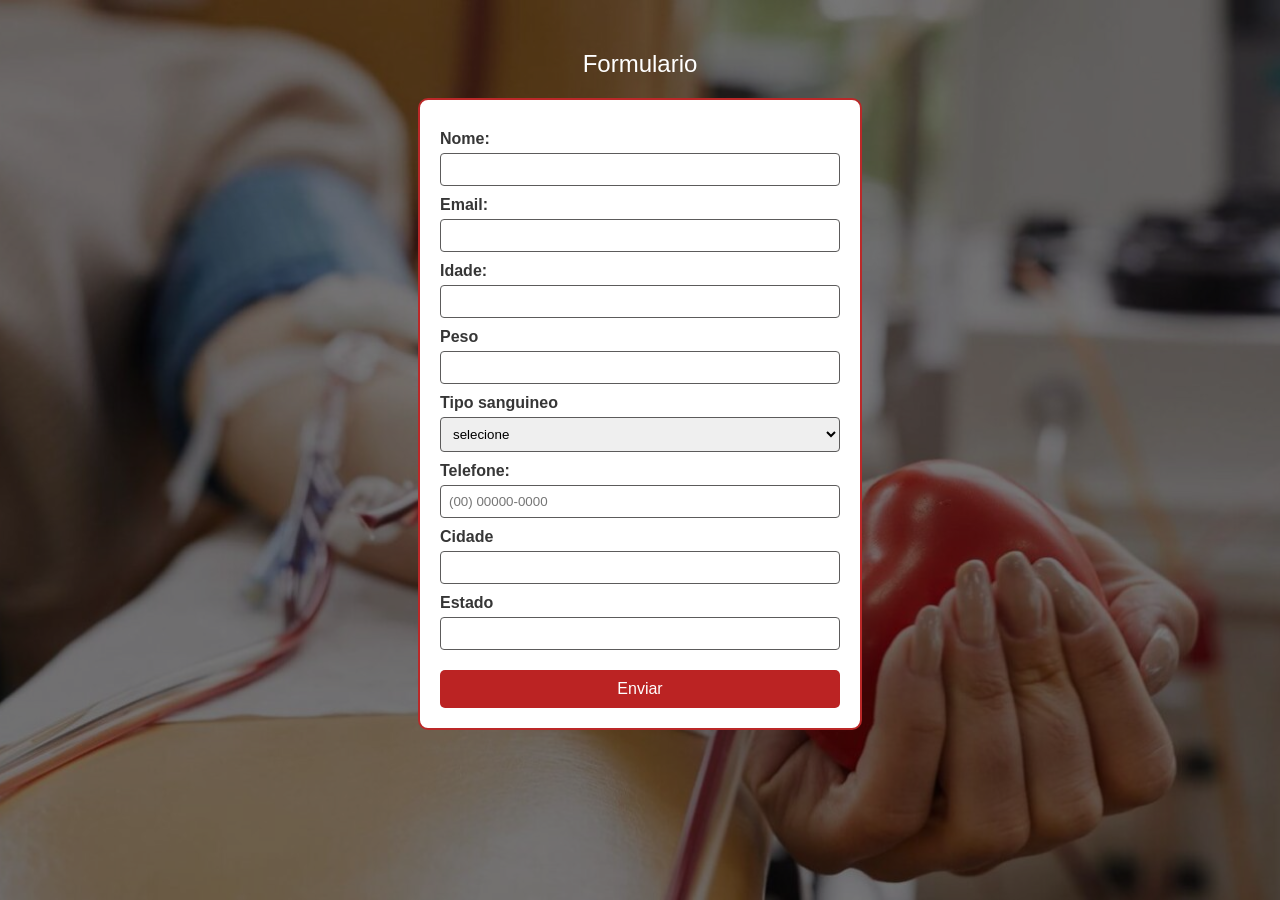
<file: index.html>
<!DOCTYPE html>
<html lang="en">
<head>
    <meta charset="UTF-8">
    <meta name="viewport" content="width=device-width, initial-scale=1.0">
    <link rel="stylesheet" href="style.css">
    <title>Doação de sangue</title>
</head>
<body>
    
    <header>Formulario</header>

    <main>
        <form id="Formulario">
            <label>Nome:</label>
            <input type="text" id="nome" required>

            <label>Email:</label>
            <input type="email" id="email" required>

            <label>Idade:</label>
            <input type="number" id="idade" required>

            <label>Peso</label>
            <input type="number" id="peso" required>

            <label>Tipo sanguineo</label>
            <select id="tipo" required>
                <option value="">selecione</option>
                <option value="a+">A+</option>
                <option value="a-">A-</option>
                <option value="b+">B+</option>
                <option value="b-">B-</option>
                <option value="ab+">AB+</option>
                <option value="ab-">AB-</option>
                <option value="o+">O+</option>
                <option value="o-">O-</option>
            </select>

            <label>Telefone:</label>
            <input type="tel" id="telefone" placeholder="(00) 00000-0000" requireds>

            <label>Cidade</label>
            <input type="text" id="cidade" required>

            <label>Estado</label>
            <input type="text" id="estado" required>

            <button type="submit" id="enviar">Enviar</button>


        </form>

    </main>
    <script src="script.js"></script>
</body>
</html>
</file>
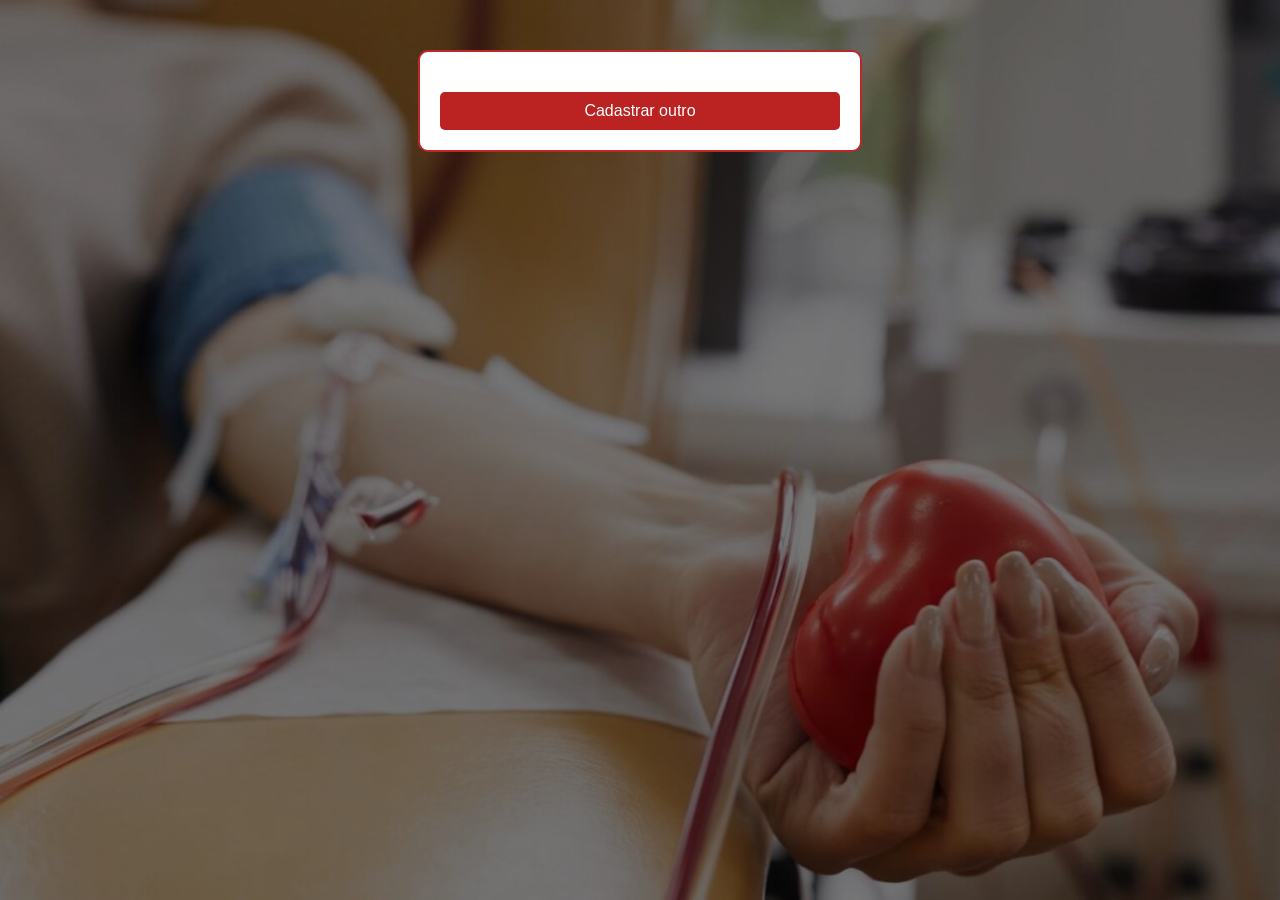
<file: sucesso.html>
<!DOCTYPE html>
<html lang="en">
<head>
    <meta charset="UTF-8">
    <meta name="viewport" content="width=device-width, initial-scale=1.0">
    <title>sucesso</title>
    <link rel="stylesheet" href="style.css">
</head>
<body>
    <main>

        <div id="dados-confirmacao"></div>

        <button onclick="window.location.href='index.html'">Cadastrar outro</button>
    </main>

   <script>
        var dadosSalvos = localStorage.getItem("doadorlogado");

        var doador = JSON.parse(dadosSalvos);

        var div = document.getElementById("dados-confirmacao");

        div.innerHTML = "<h1>Cadastro bem sucedido</h1>"+
                        "<h3>Confira suas informações:</h3>" +
                        "<p><b>Nome:</b> " + doador.nome + "</p>" +
                        "<p><b>E-mail:</b> " + doador.email + "</p>" +
                        "<p><b>Tipo Sanguíneo:</b> " + doador.tiposanguineo + "</p>" +
                        "<p><b>Cidade/estado:</b> " + doador.cidade + " / " + doador.estado + "</p>";
    </script>
    
</body>
</html>
</file>
<file: style.css>
body {
    background-image: url(asseds/fundo.png.jpeg);
    background-size: cover;
    background-position: center;
    background-attachment: fixed;
    background-color: rgba(60, 60, 60, 0.7);
    background-blend-mode: multiply;
    font-family: Arial, sans-serif;
    margin: 0;
    padding: 50px;
}

header {
    text-align: center;
    color: white; 
    margin-bottom: 20px;
    font-size: 24px;
}

main {
    background-color: white;
    width: 400px;
    margin: 0 auto;
    padding: 20px;
    border: 2px solid rgba(175, 0, 0, 0.842);
    border-radius: 10px;
}


label {
    display: block;
    margin-top: 10px;
    font-weight: bold;
    color: rgb(54, 54, 54);
}


input, select {
 
    padding: 8px;
    margin-top: 5px;
    border: 1px solid rgb(92, 91, 91);
    border-radius: 4px;
    box-sizing: border-box;
    width: 400px;
}

button {
    background-color: rgba(177, 0, 0, 0.863);
    color: white;
    width: 100%;
    padding: 10px;
    margin-top: 20px;
    border: none;
    border-radius: 5px;
    font-size: 16px;
    cursor: pointer;
}


button:hover {
    background-color: #e60000;
}
</file>
